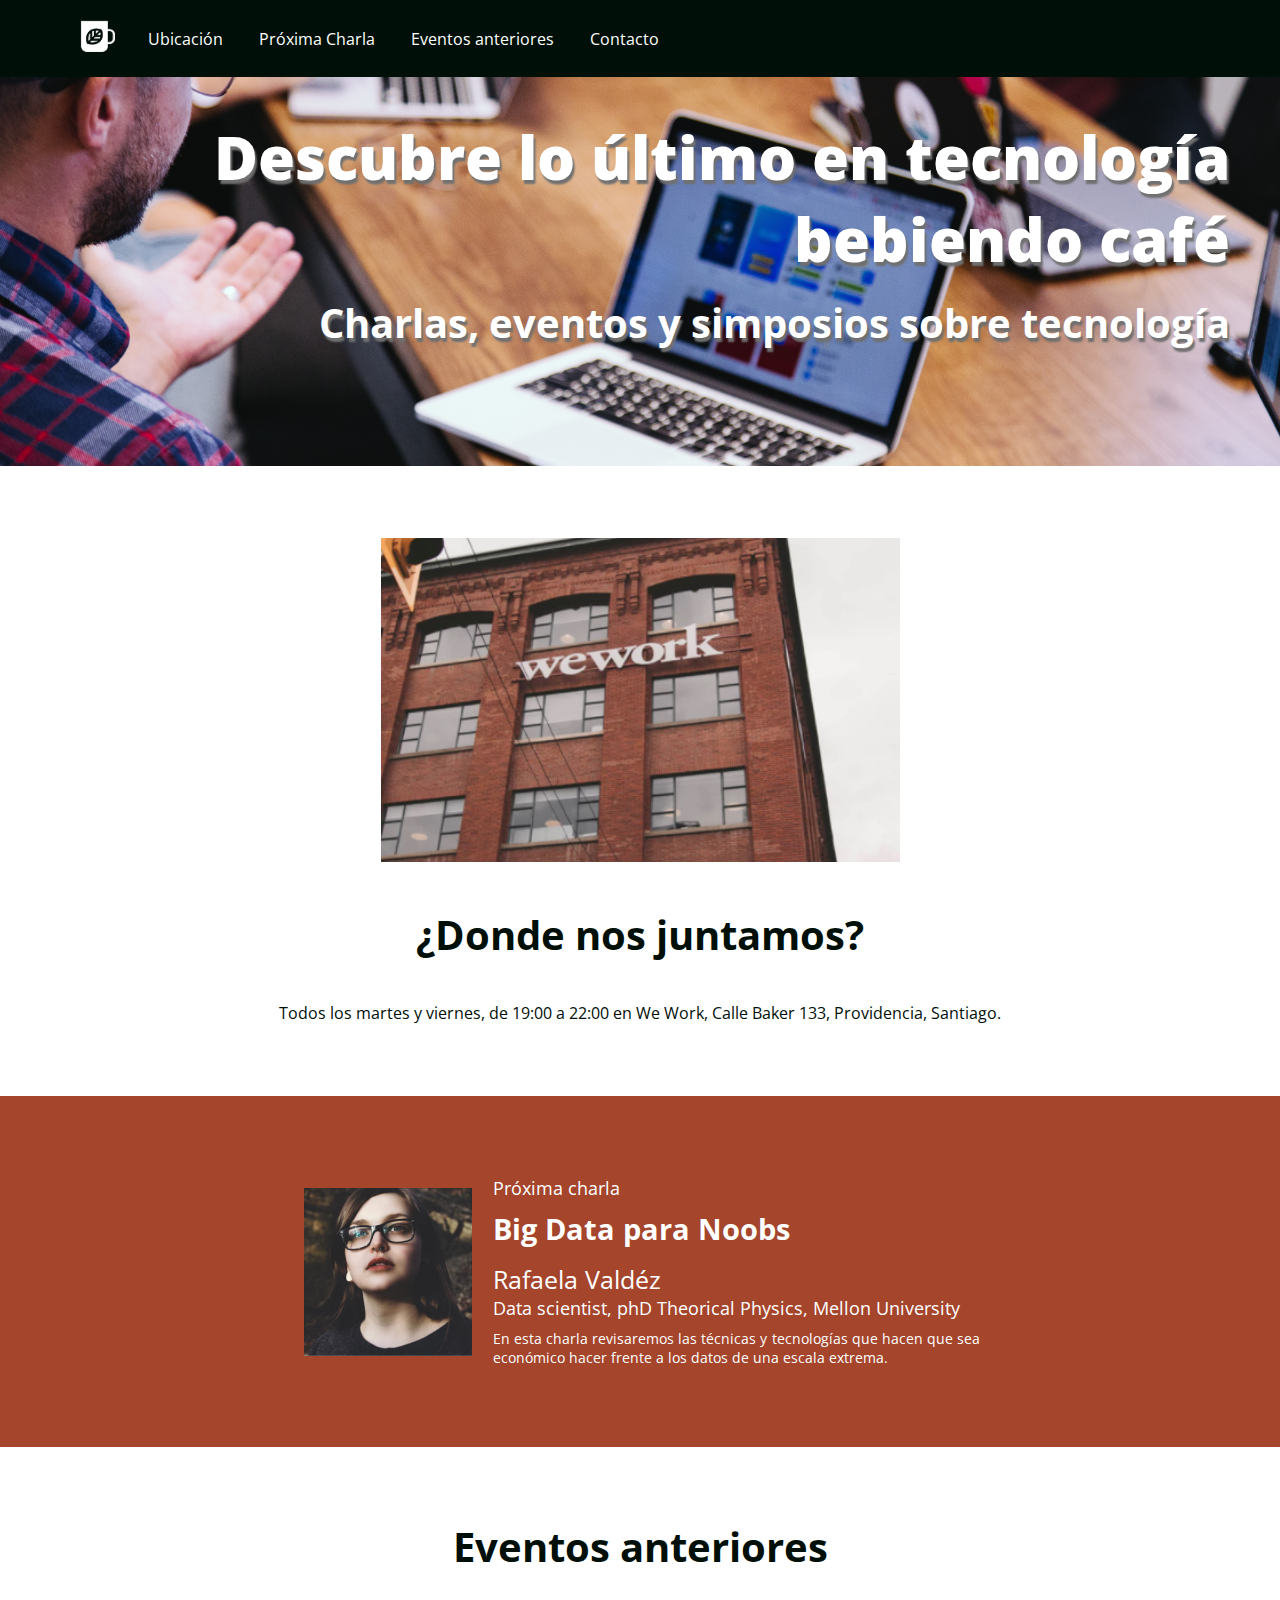
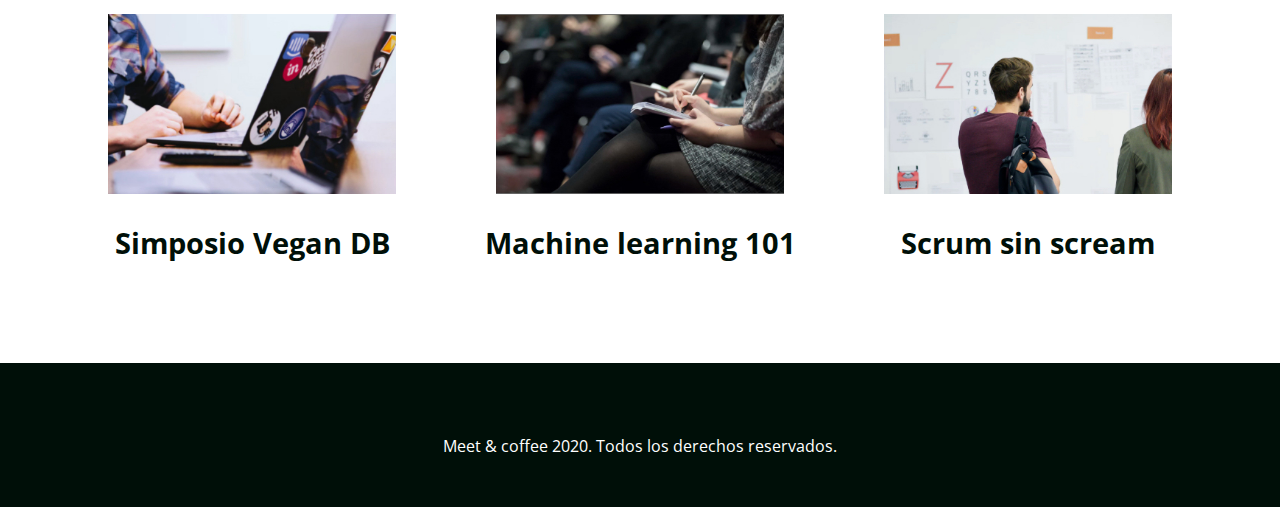
<file: index.html>
<!DOCTYPE html>
<html>
<head>
  <title>Meet & Coffee</title>
  <meta charset="utf-8">
  <meta name="author" content="pau arcila">
  <meta name="description" content="Comparte tus conocimientos tomando café">
  <meta name="keywords" content="charlas, eventos, simposios, tecnología, co-work">
  <link rel="shortcut icon" type="image/png" href="img/favicon.png">
  <link rel="stylesheet" href="https://use.fontawesome.com/releases/v5.6.3/css/all.css" integrity="sha384-UHRtZLI+pbxtHCWp1t77Bi1L4ZtiqrqD80Kn4Z8NTSRyMA2Fd33n5dQ8lWUE00s/" crossorigin="anonymous">
  <link href="https://fonts.googleapis.com/css?family=Open+Sans:400,700,800&display=swap" rel="stylesheet">
  <link rel="stylesheet" href="assets/css/style.css">
</head>
<body>
  <nav class="oscuro">
    <ul><li class="icono"><a href="#inicio"><img src="assets/img/coffee-cup-w.png" alt="coffee cup" width="35" height="32"></a></li>
    <!--</li><svg xmlns="http://www.w3.org/2000/svg" viewBox="0 0 44 44"><path d="M11.8 26l-2.2 2.3c-.5-2.9-.7-7.5 2.2-11.2V26zm-.4 4.1c2.7.5 7.2.7 10.6-2.3h-8.5l-2.1 2.3zm5.3-16.2c-.8.2-1.7.5-2.4.9v8.5l2.4-2.6v-6.8zm2.5-.3v4.6l4-4.2c-1.1-.3-2.5-.5-4-.4zM16 25.2h8.1c.4-.8.7-1.7.9-2.6h-6.6L16 25.2zm28-6.1V25c0 4.3-3.3 7.8-7.4 7.8h-1.8v2.9c0 4.6-3.6 8.3-7.9 8.3h-19C3.6 44 0 40.3 035.7V0h34.8v11.4h1.8c4.1 0 7.4 3.5 7.4 7.zm-16.2.9c.1-2.6-.4-5-.8-6.4-.2-.9-.4-1.4-.4-1.4s-.5-.2-1.4-.4c-1.4-.4-3.6-.9-6.1-.8-.8 0-1.7.1-2.5.3-.8.2-1.6.4-2.4.7-.9.4-1.7.8-2.5 1.5-.6.5-1.1 1-1.6 1.6-4.5 5.4-3.4 12.5-2.6 15.5.2.9.4 1.4.4 1.4s.5.2 1.4.4c2.8.8 9.6 2 14.7-2.7.6-.5 1.1-1.1 1.5-1.7.6-.8 1-1.7 1.4-2.6.3-.8.5-1.7.7-2.6.1-1.1.2-1.9.2-2.8zm13.2-.9c0-2.6-2-4.6-4.4-4.6h-1.8v15.1h1.8c2.4 0 4.4-2.1 4.4-4.6v-5.9zM21 20h4.4c0-1.6-.1-3-.4-4.2L21 20z"/></svg>
      </a> -->
      <li><a href="#ubicacion">Ubicación</a></li>
      <li><a href="#proxima-charla">Próxima Charla</a> </li>
      <li><a href="#eventos">Eventos anteriores</a></li>
      <li><a href="#contacto">Contacto</a></li>
    </ul>
  </nav>
  <header id="inicio" class="hero-section">
    <h1>Descubre lo último en tecnología bebiendo café</h1>
    <h2>Charlas, eventos y simposios sobre tecnología</h2>
  </header>

  <section id="ubicacion">
    <img src="assets/img/we-work.jpg" alt="We work location">
    <h2>¿Donde nos juntamos?</h2>
    <p>Todos los martes y viernes, de 19:00 a 22:00 en We Work, Calle Baker 133, Providencia,
      Santiago.</p>
    </section>

    <section id="proxima-charla" class="sweet-brown">
      <div class="centrado">
        <img src="assets/img/speaker.jpg" alt="speaker" class="charla-speaker">
        <div class="charla-texto">
          <h5>Próxima charla</h5>
          <h3>Big Data para Noobs</h3>
          <h4>Rafaela Valdéz</h4>
          <h5>Data scientist, phD Theorical Physics, Mellon University</h5>
          <p>En esta charla revisaremos las técnicas y tecnologías que hacen que sea económico hacer frente a los datos de una escala extrema.</p>
        </div>
      </div>
    </section>

    <section id="eventos">
        <h2>Eventos anteriores</h2>

      <article class="evento">
        <a href="evento-01.html"><img src="assets/img/simposio-vegan.jpg" alt="Events simposio vegan" ></a>
        <h3>Simposio Vegan DB</h3>
      </article>

      <article class="evento">
        <img src="assets/img/machine-learning.jpg" alt="machine-learning" >
        <h3>Machine learning 101</h3>
      </article>

      <article class="evento">
        <img src="assets/img/scrum-sin-scream.jpg" alt="scrum-sin-scream" >
        <h3>Scrum sin scream</h3>
      </article>
    </section>

    <footer id="contacto" class = "oscuro" >
      <a href="https://github.com" target="_blank"><i class="fab fa-github-square fa-3x"></i>
      <a href="https://twitter.com" target="_blank"><i class="fab fa-twitter-square fa-3x"></i>
      <a href="https://www.linkedin.com" target="_blank"><i class="fab fa-linkedin fa-3x"></i>
      <p>Meet & coffee 2020. Todos los derechos reservados.</p>
    </footer>
  </body>
  </html>
</file>
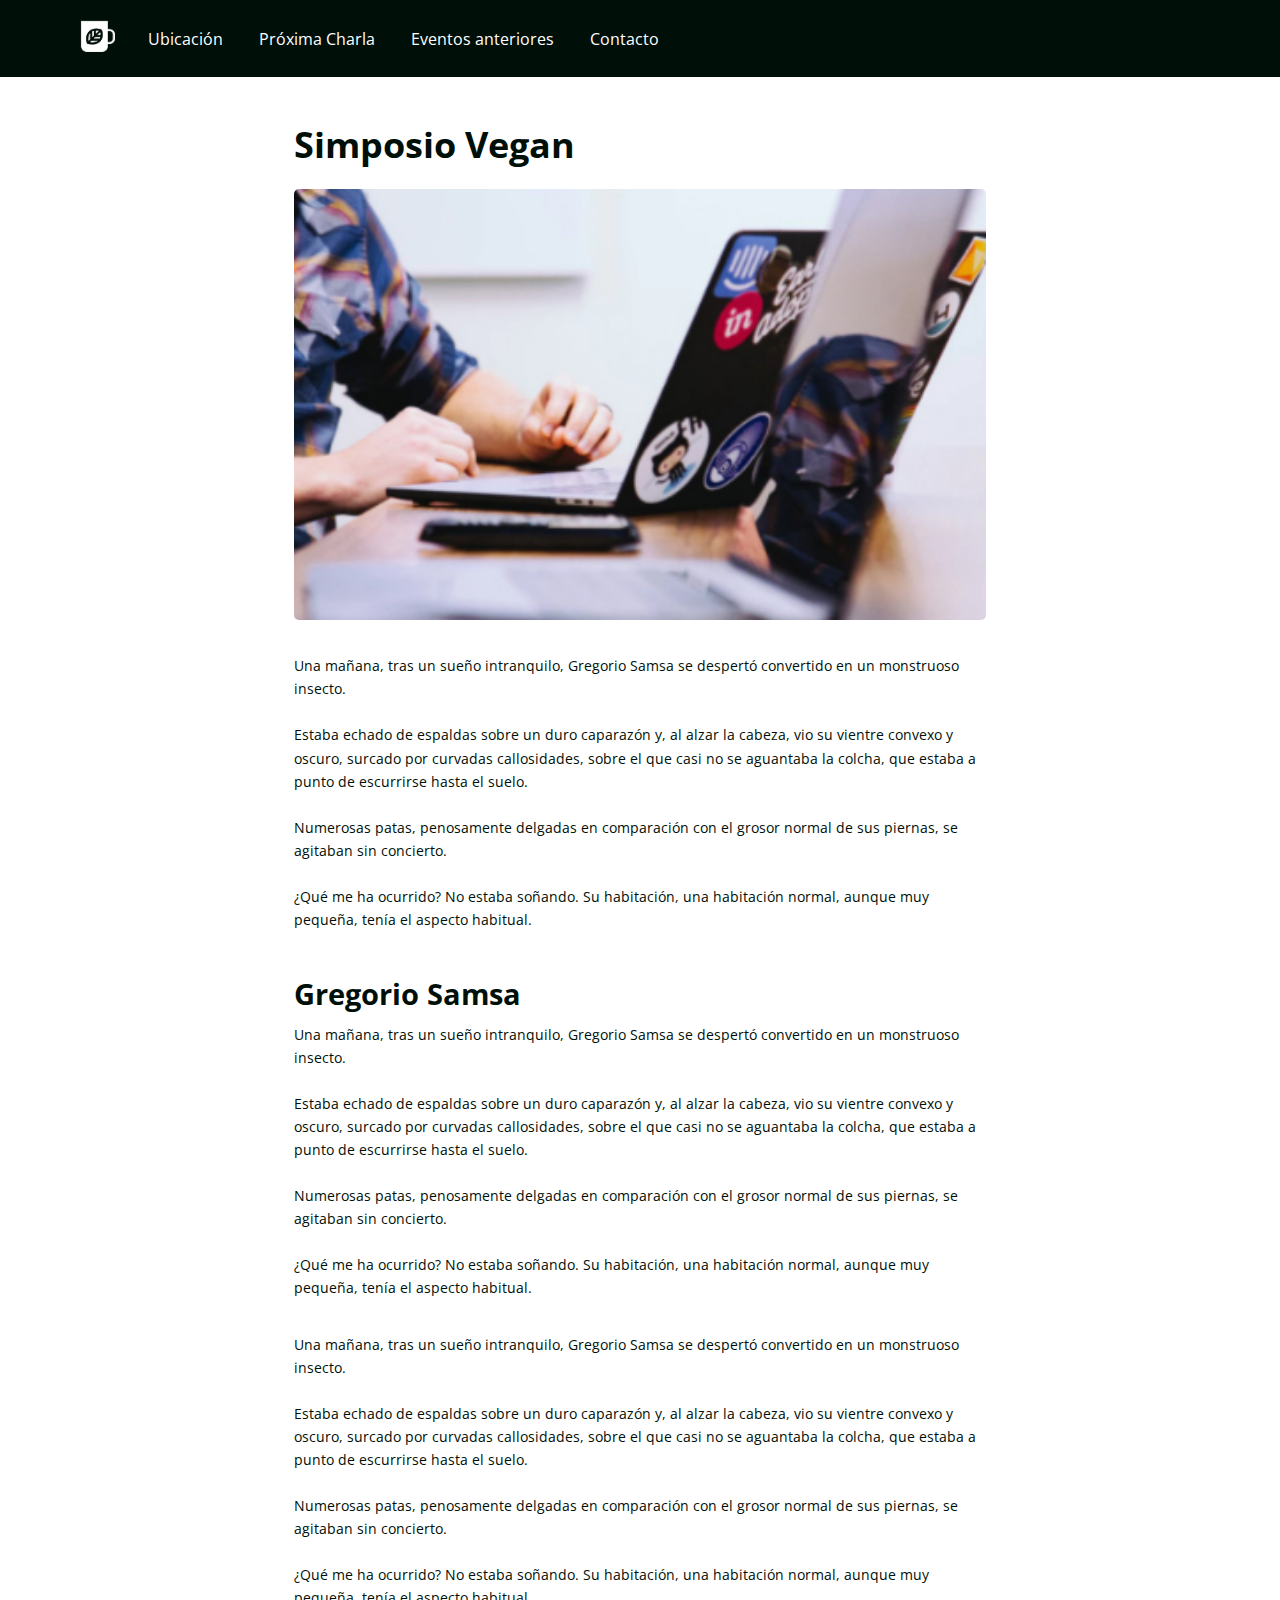
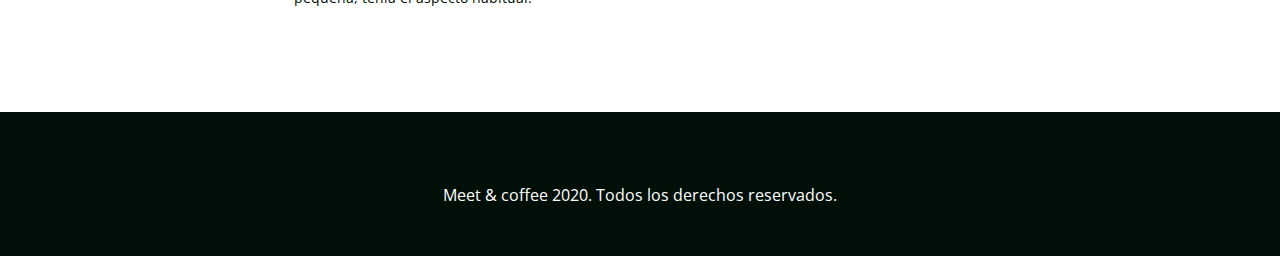
<file: evento-01.html>
<!DOCTYPE html>
<html lang="en" dir="ltr">
<head>
  <title>Simposio Vegan</title>
  <meta charset="utf-8">
  <meta name="author" content="pau arcila">
  <meta name="description" content="Comparte tus conocimientos tomando café">
  <meta name="keywords" content="charlas, eventos, simposios, tecnología, co-work">
  <link rel="shortcut icon" type="image/png" href="img/favicon.png">
  <link rel="stylesheet" href="https://use.fontawesome.com/releases/v5.6.3/css/all.css" integrity="sha384-UHRtZLI+pbxtHCWp1t77Bi1L4ZtiqrqD80Kn4Z8NTSRyMA2Fd33n5dQ8lWUE00s/" crossorigin="anonymous">
  <link href="https://fonts.googleapis.com/css?family=Open+Sans:400,700,800&display=swap" rel="stylesheet">
  <link rel="stylesheet" href="assets/css/style.css">
</head>

<body>
  <nav class="oscuro">
    <ul>
      <ul><li class="icono"><a href="index.html#inicio"><img src="assets/img/coffee-cup-w.png" alt="coffee cup" width="35" height="32"></a></li>
      <!--li class="icono"><a href="index.html">
      <svg xmlns="http://www.w3.org/2000/svg" viewBox="0 0 44 44"><path d="M11.8 26l-2.2 2.3c-.5-2.9-.7-7.5 2.2-11.2V26zm-.4 4.1c2.7.5 7.2.7 10.6-2.3h-8.5l-2.1 2.3zm5.3-16.2c-.8.2-1.7.5-2.4.9v8.5l2.4-2.6v-6.8zm2.5-.3v4.6l4-4.2c-1.1-.3-2.5-.5-4-.4zM16 25.2h8.1c.4-.8.7-1.7.9-2.6h-6.6L16 25.2zm28-6.1V25c0 4.3-3.3 7.8-7.4 7.8h-1.8v2.9c0 4.6-3.6 8.3-7.9 8.3h-19C3.6 44 0 40.3 035.7V0h34.8v11.4h1.8c4.1 0 7.4 3.5 7.4 7.zm-16.2.9c.1-2.6-.4-5-.8-6.4-.2-.9-.4-1.4-.4-1.4s-.5-.2-1.4-.4c-1.4-.4-3.6-.9-6.1-.8-.8 0-1.7.1-2.5.3-.8.2-1.6.4-2.4.7-.9.4-1.7.8-2.5 1.5-.6.5-1.1 1-1.6 1.6-4.5 5.4-3.4 12.5-2.6 15.5.2.9.4 1.4.4 1.4s.5.2 1.4.4c2.8.8 9.6 2 14.7-2.7.6-.5 1.1-1.1 1.5-1.7.6-.8 1-1.7 1.4-2.6.3-.8.5-1.7.7-2.6.1-1.1.2-1.9.2-2.8zm13.2-.9c0-2.6-2-4.6-4.4-4.6h-1.8v15.1h1.8c2.4 0 4.4-2.1 4.4-4.6v-5.9zM21 20h4.4c0-1.6-.1-3-.4-4.2L21 20z"/></svg>
    </a></li-->
    <li><a href="index.html#ubicacion">Ubicación</a></li>
    <li><a href="index.html#proxima-charla">Próxima Charla</a> </li>
    <li><a href="index.html#eventos">Eventos anteriores</a></li>
    <li><a href="#contacto">Contacto</a></li>
  </ul>
</nav>

<article class="content" >
  <div class="centrado">
    <h2 class="h-content">Simposio Vegan</h2>
    <img src="assets/img/simposio-vegan.jpg" alt="hombre trabajando en notebook" class="content-image">
    <p class="content-texto">Una mañana, tras un sueño intranquilo, Gregorio Samsa se despertó convertido en un monstruoso insecto. <br><br>
      Estaba echado de espaldas sobre un duro caparazón y, al alzar la cabeza, vio su vientre convexo y oscuro, surcado por curvadas callosidades, sobre el que casi no se aguantaba la colcha, que estaba a punto de escurrirse hasta el suelo. <br><br>
      Numerosas patas, penosamente delgadas en comparación con el grosor normal de sus piernas, se agitaban sin concierto. <br><br>
      ¿Qué me ha ocurrido? No estaba soñando. Su habitación, una habitación normal, aunque muy pequeña, tenía el aspecto habitual.<br><br></p>
      <h3 class="h-content">Gregorio Samsa</h3>
      <p class="content-texto">Una mañana, tras un sueño intranquilo, Gregorio Samsa se despertó convertido en un monstruoso insecto. <br><br>
        Estaba echado de espaldas sobre un duro caparazón y, al alzar la cabeza, vio su vientre convexo y oscuro, surcado por curvadas callosidades, sobre el que casi no se aguantaba la colcha, que estaba a punto de escurrirse hasta el suelo. <br><br>
        Numerosas patas, penosamente delgadas en comparación con el grosor normal de sus piernas, se agitaban sin concierto. <br><br>
        ¿Qué me ha ocurrido? No estaba soñando. Su habitación, una habitación normal, aunque muy pequeña, tenía el aspecto habitual.<br><br></p>
        <p class="content-texto">Una mañana, tras un sueño intranquilo, Gregorio Samsa se despertó convertido en un monstruoso insecto. <br><br>
          Estaba echado de espaldas sobre un duro caparazón y, al alzar la cabeza, vio su vientre convexo y oscuro, surcado por curvadas callosidades, sobre el que casi no se aguantaba la colcha, que estaba a punto de escurrirse hasta el suelo. <br><br>
          Numerosas patas, penosamente delgadas en comparación con el grosor normal de sus piernas, se agitaban sin concierto. <br><br>
          ¿Qué me ha ocurrido? No estaba soñando. Su habitación, una habitación normal, aunque muy pequeña, tenía el aspecto habitual.<br><br></p>
        </div>
      </article>

      <footer id="contacto" class = "oscuro" >
        <a href="https://github.com" target="_blank"><i class="fab fa-github-square fa-3x"></i>
          <a href="https://twitter.com" target="_blank"><i class="fab fa-twitter-square fa-3x"></i>
            <a href="https://www.linkedin.com" target="_blank"><i class="fab fa-linkedin fa-3x"></i>
              <p>Meet & coffee 2020. Todos los derechos reservados.</p>
            </footer>

          </body>
          </html>
</file>
<file: assets/css/style.css>
body {
  text-align: center;
  color: #000f08;
  margin: 0;
  font-family: 'Open Sans', sans-serif;
}
body * {
  margin: 0;
  border: 0;
  padding: 0;
}
h1 {
  font-weight: 800;
  font-size: 3.75em;
  margin-bottom: 0.25em;
}
h2 {
  font-weight: 700;
  font-size: 2.5em;
}
h3 {
  font-size: 2em;
}
h4 {
  font-size: 1.75em;
}
h5 {
  font-size: 1.25em;
}
.subtitulo, h4, h5 {
  font-weight: 400;
}
#ubicacion h2 {
  margin: 1em auto;
}
.sweet-brown h3, .sweet-brown h5 {
  margin-bottom: 0.5em;
}
#eventos h2 {
  margin-bottom: 1em;
}
#eventos h3 {
  margin: 1em auto;
}
#eventos *{
  vertical-align: top;
}

.oscuro {
  background: #000f08;
  color: #ffffff;
}
.oscuro a{
  color: #ffffff;
  text-decoration: none;
}
.sweet-brown {
  text-align: left;
  background: #a4452c;
  color: #ffffff;
  padding: 5rem /*10%*/;
  white-space: nowrap;

}
.hero-section {
  text-align: right;
  background-image: url('../img/bg-hero.png');
  background-repeat: no-repeat;
  background-size: cover;
  color: #ffffff;
  text-shadow: 0.125em 0.25em 0.125em #707070;
  padding: 7.25rem 3.125rem;
}
section, footer {
  margin-top: 4.5rem;
}
footer {
  padding: 3.125rem;
}
.centrado {
  width: 60%;
  /*margin-left: 25%*/
  margin: 0 auto;
  font-size: 90%
}
.charla-speaker, .charla-texto, .evento {
  display: inline-block;
}
.charla-speaker{
  width: 25%;
  vertical-align: middle;
/*  padding-left: 1%;*/
}
.charla-texto {
  width: 72.5%;
  vertical-align: middle;
  margin-left: 2.5%;
  white-space: normal;
  text-align: justify;
}

.content{
  width: 90%;
  margin: 0 auto;
  padding-top: 50px;
  padding: 6.25rem 3.125rem 0.5rem 3.125rem;
  vertical-align: middle;
  white-space: normal;
  margin: 0 auto;
}

.content-texto{
  width: 100%;
  text-align: left;
  vertical-align: middle;
  margin-top: 10px;
  line-height:160%;
}

.h-content{
  margin-top: 30px;
  width: 100%;
  text-align: left;
  vertical-align: middle;
  margin-top: 20px;
}

.content-image{
  width: 100%;
  background: #B36B0124 0% 0% no-repeat padding-box;
  border-radius: 5px;
  opacity: 1;
  margin-top: 20px;
  margin-bottom: 20px;
}

.evento {
  width: 30%;
  font-size: 90%;
}
.evento img {
  width: 75%;
}
nav {
  text-align: left;
  padding: 1.25rem 4rem;
  position: fixed;
  width: 100vw;
}
nav ul {
  list-style-type: none;
}
nav ul li {
  display: inline-block;
  margin: 0 1em;
  vertical-align: middle;
}
.icono {
  width: 2rem;
  vertical-align: middle;
}
.icono svg {
  fill: #ffffff;
}
footer i {
  margin: 0 0.25em 0.5em 0.25em;
}

.logo{
  display: inline-block;
  padding: 5px ;
  align-items: center;
}
</file>
